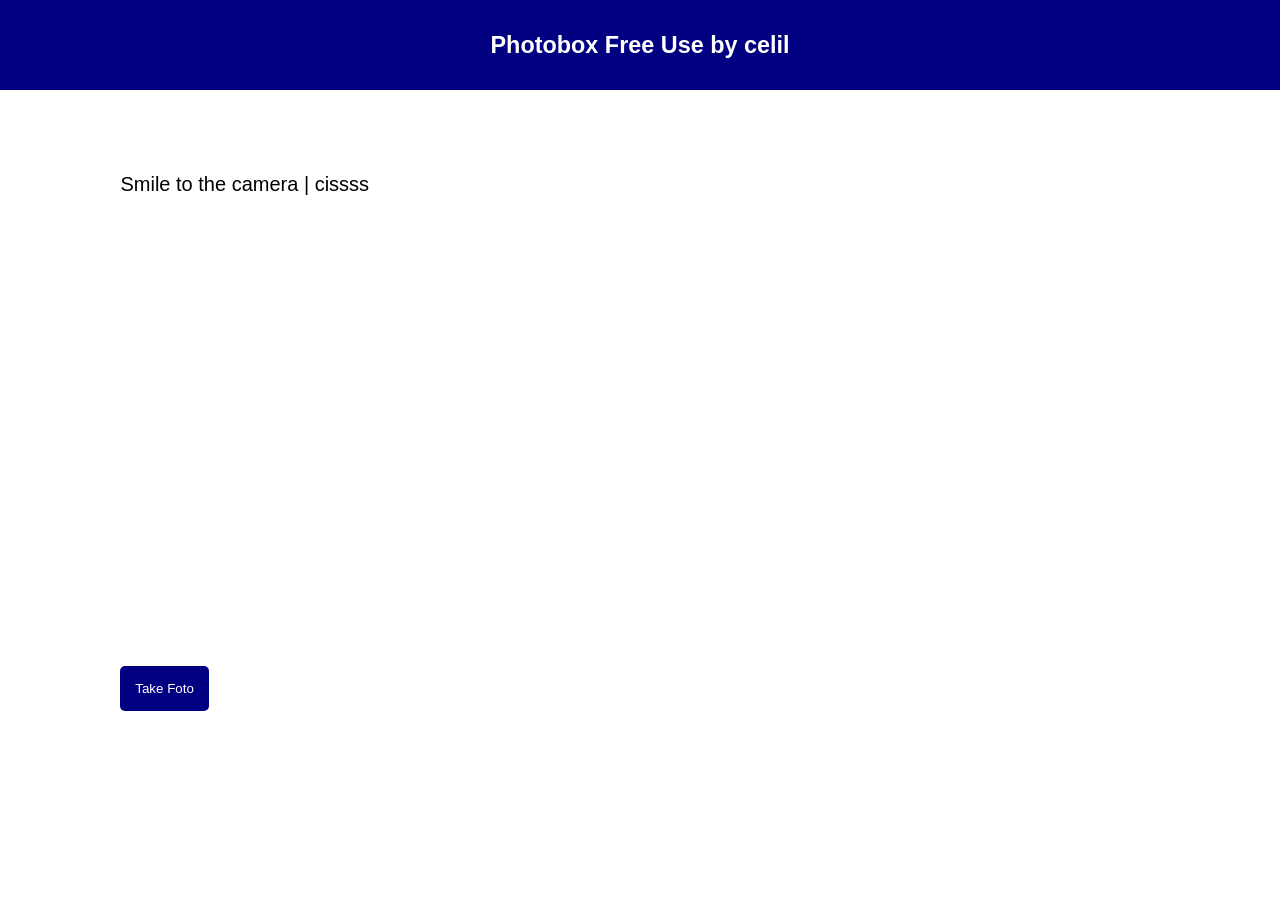
<file: index.html>
<!DOCTYPE html>
<html lang="en">
<head>
    <meta charset="UTF-8">
    <meta name="viewport" content="width=device-width, initial-scale=1.0">
    <link rel="stylesheet" href="style.css">
    <title>30 September 2025</title>
</head>
<body>
    
    <div class="judul">
        <div class="bks-judul">
            <h3>Photobox Free Use by celil</h3>
        </div>
    </div>
    <div class="isi">
        <div class="bks-isi">
            <div class="kiri">
                <div class="bks-kiri">
                    <div class="smile">
                        <p>Smile to the camera | cissss</p>
                    </div>
                    <div class="cam">
                         <video src="" id="video" autoplay></video>
                    </div>
                    <div class="take">
                        <button id="snap">Take Foto</button>
                    </div>
                </div>
            </div>
            <div class="kanan">
                <div class="bks-kanan">
                   <canvas id="canvas" style="display: none;"></canvas>
                    <div class="foto" id="photos">

                    </div>
                    </div>
                </div>
            </div>
        </div>
    </div>











    <div class="bungkus">
    
        
        
        
        
    </div>








    <script>
        const video = document.getElementById('video');
        const snapButton = document.getElementById('snap');
        const canvas = document.getElementById('canvas');
        const photosDiv = document.getElementById('photos');
        const context = canvas.getContext('2d');

        navigator.mediaDevices.getUserMedia({video : true})
        .then(stream => {
            video.srcObject = stream;
        })
        .catch(err =>{
            console.log('tidak bisa akses kamera', err);
        })

        snapButton.addEventListener('click',()=>{
            context.drawImage(video, 0, 0, canvas.width, canvas.height);
            const imgData = canvas.toDataURL('image/png');
            const img = document.createElement('img');
            img.src = imgData;
            photosDiv.appendChild(img);
        });
        canvas.width = 230;
        canvas.height = 160;

    </script>
</body>
</html>
</file>
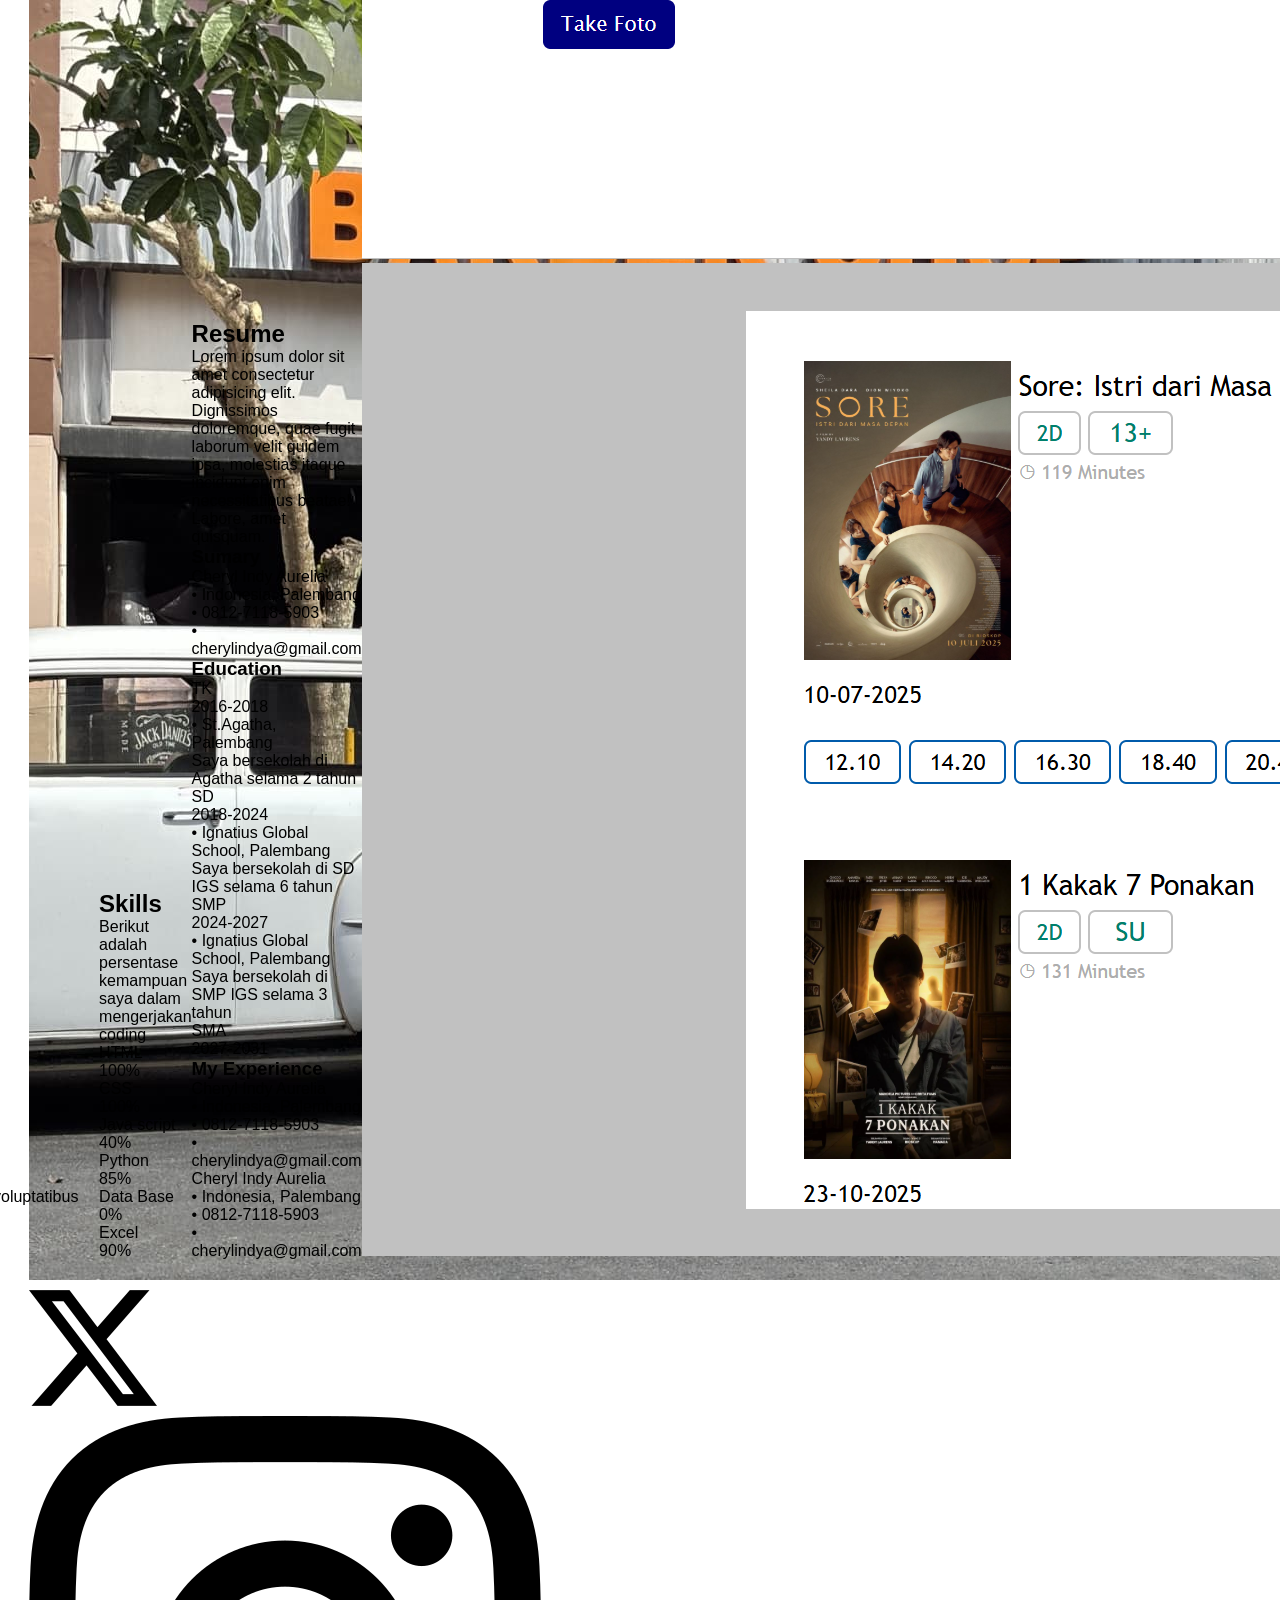
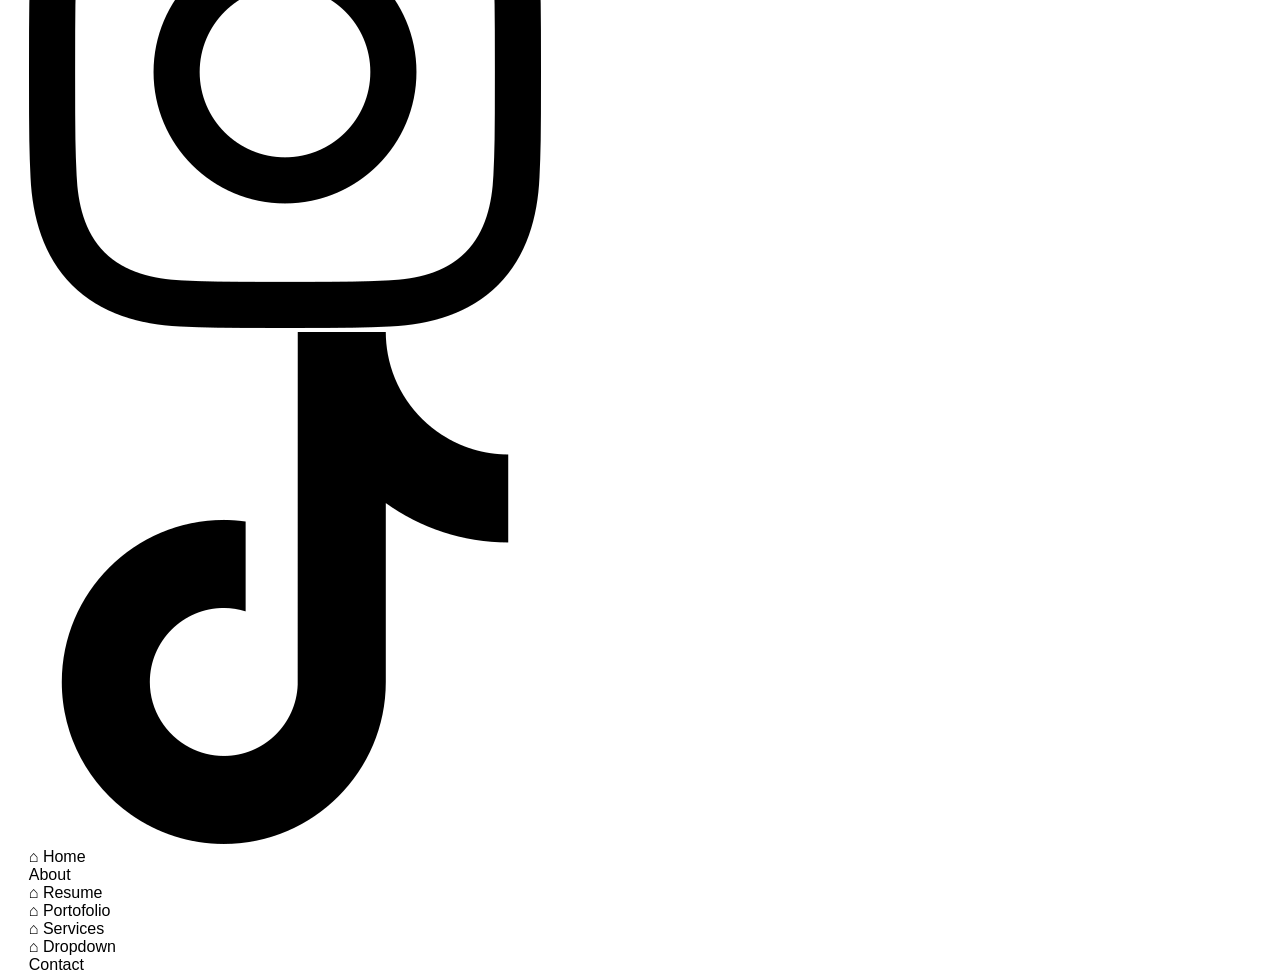
<file: gabungan.html>
<!DOCTYPE html>
<html lang="en">
<head>
    <meta charset="UTF-8">
    <meta name="viewport" content="width=device-width, initial-scale=1.0">
    <link rel="stylesheet" href="style.css">
    <title>Document</title>
</head>
<body>
    <div class="utama">
       <div class="kiri">
        <div class="bks-kiri">
            <div class="profil">
                <div class="bg">
                    <div class="bulat">
                        <img src="cewe.jpeg" alt="">
                </div>
                </div>
            </div>
            <div class="logo">
                <div class="back">
                    <div class="gambar">
                        <img src="x.png" alt="">
                    </div>
                </div>
                 <div class="back">
                    <div class="gambar">
                        <img src="instagram.png" alt="">
                    </div>
                </div>
                 <div class="back">
                    <div class="gambar">
                        <img src="tik-tok.png" alt="">
                    </div>
                </div>
                 <div class="back">
                    
                </div>
                 <div class="back">
                    
                </div>
            </div>
            <div class="name">
                <p>⌂ Home</p>
            </div>
            <div class="name">
                <p> <span>About</span></p>
            </div>
            <div class="name">
                <p>⌂ <span>Resume</span></p>
            </div>
            <div class="name">
                <p>⌂ <span>Portofolio</span></p>
            </div>
            <div class="name">
                <p>⌂ <span>Services</span></p>
            </div>
            <div class="name">
                <p>⌂ <span>Dropdown</span></p>
            </div>
            <div class="name">
                <p> <span>Contact</span></p>
            </div>

        </div>
       </div>
       <div class="kanan">
        <div class="pic">
            <div class="tulisan">

            </div>
            <img src="cewek.jpeg" alt="">
            
        </div>
        <div class="pagedua">
            <div class="bks">
                <div class="about">
                <h2>About</h2>
            </div>
            <div class="garis">
                <div class="bks-garis">

                </div>
            </div>
            <div class="text">
                <p>Lorem ipsum dolor, sit amet consectetur adipisicing elit. Et sapiente praesentium delectus error laudantium reprehenderit cupiditate, aliquam molestias architecto, illum vitae corrupti harum laboriosam ab provident fugiat? At consequatur eius deserunt, repudiandae eaque et odio.</p>
            </div>
            <div class="bungkus">
                <div class="foto">
                    <img src="cakep.jpeg" alt="">
            </div>
            <div class="smw">
                <div class="ui">

                </div>
                <div class="lorem">
                    <p>Lorem ipsum dolor sit amet consectetur adipisicing elit. Perspiciatis, ducimus.</p>
                </div>
                <div class="birth">
                    <div class="kirii">
                        <div class="isi">
                        <p>⨠ <span> Birthday : 6 June 2012</span></p>
                    </div>
                     <div class="isi">
                        <p>⨠ <span> Website : www.example.com</span></p>
                    </div>
                     <div class="isi">
                        <p>⨠ <span> Phone : 0812 7118 5903</span></p>
                    </div>
                     <div class="isi">
                        <p>⨠ <span> City : Palembang, Indonesia</span></p>
                    </div>
                    </div>
                    <div class="kanann">
                        <div class="isi">
                        <p>⨠ <span> Age : 13</span></p>
                    </div>
                     <div class="isi">
                        <p>⨠ <span> Degree : </span></p>
                    </div>
                     <div class="isi">
                        <p>⨠ <span> Email : cherylindya@gmai.com</span></p>
                    </div>
                     <div class="isi">
                        <p>⨠ <span> Freelance : Available</span></p>
                    </div>
                    </div>
                </div>
                <div class="kett">
                    <p>Lorem, ipsum dolor sit amet consectetur adipisicing elit. Similique aliquam minima explicabo doloremque eum expedita sapiente, deleniti nesciunt debitis rerum obcaecati quis quidem fuga nulla placeat vero totam voluptatibus voluptas.</p>
                </div>
            </div>
           
            </div>
             <div class="smile">
                <div class="isoy">
                  <div class="biru">
                    <div class="emot">
                        <h2>😆</h2>
                    </div>
                    <div class="tulis">
                        <h2>232</h2>
                        <p>Happy Clients</p>
                    </div>
                  </div>
                </div>
                <div class="isoy">
                  <div class="biru">
                    <div class="emot">
                        <h2>🗒️</h2>
                    </div>
                    <div class="tulis">
                        <h2>521</h2>
                        <p>Projects</p>
                    </div>
                  </div>
                </div>
                <div class="isoy">
                   <div class="biru">
                    <div class="emot">
                        <h2>🎧</h2>
                    </div>
                    <div class="tulis">
                        <h2>1453</h2>
                        <p>Hours of Projects</p>
                    </div>
                  </div>
                </div>
                <div class="isoy">
                    <div class="biru">
                    <div class="emot">
                        <h2>👤</h2>
                    </div>
                    <div class="tulis">
                        <h2>1</h2>
                        <p>Hard Worker</p>
                    </div>
                  </div>
                </div>
            </div>
            </div>
        </div>
        <div class="skills">
            <div class="bks-skills">
                <div class="about">
                <h2>Skills</h2>
            </div>
            <div class="garis">
                <div class="bks-garis">

                </div>
            </div>
            <div class="teks">
                <p>Berikut adalah persentase kemampuan saya dalam mengerjakan coding</p>
            </div>
            <div class="persentase">
                <div class="bag-kiri">
                    <div class="besar">
                    <div class="ket">
                        <p>HTML</p>
                        <p>100%</p>
                    </div>
                    <div class="blue">

                    </div>
                     </div>
                     <div class="besar">
                    <div class="ket">
                        <p>CSS</p>
                        <p>100%</p>
                    </div>
                    <div class="blue">

                    </div>
                     </div>
                     <div class="besar">
                    <div class="ket">
                        <p>Java script</p>
                        <p>40%</p>
                    </div>
                    <div class="bluewan">
                        <div class="lapissatu">
                            
                        </div>
                    </div>
                    
                     </div>
                </div>
                <div class="bag-kanan">
                    <div class="besar">
                    <div class="ket">
                        <p>Python</p>
                        <p>85%</p>
                    </div>
                   <div class="bluewan">
                        <div class="lapisdua">
                            
                        </div>
                    </div>
                     </div>
                     <div class="besar">
                    <div class="ket">
                        <p>Data Base</p>
                        <p>0%</p>
                    </div>
                    <div class="bluewan">
                        
                    </div>
                     </div>
                     <div class="besar">
                    <div class="ket">
                        <p>Excel</p>
                        <p>90%</p>
                    </div>
                    <div class="bluewan">
                        <div class="lapistiga">
                            
                        </div>
                    </div>
                     </div>
                </div>
            </div>
        </div>
        </div>
        <div class="resume">
            <div class="bks-resume">
                <div class="about">
                <h2>Resume</h2>
            </div>
            <div class="garis">
                <div class="bks-garis">

                </div>
            </div>
            <div class="teks">
                <p>Lorem ipsum dolor sit amet consectetur adipisicing elit. Dignissimos doloremque, quae fugit laborum velit quidem ipsa, molestias itaque incidunt enim necessitatibus beatae! Labore, amet quisquam.</p>
            </div>
            <div class="bungkus-ya">
                <div class="Kiri">
                <div class="box">
                    <div class="sumary">
                    <h3>Sumary</h3>
                </div>
                <div class="bungkus-gaiss">
                    <div class="pinggir">
                    <div class="top">
                        <div class="circle">

                        </div>
                    </div>
                    <div class="bottom">
                        <div class="line">

                        </div>
                    </div>
                </div>
                <div class="isiii">
                    <div class="namo">
                        <p>Cheryl Indy Aurelia</p>
                    </div>
                    <div class="penjelasan">
                        <p></p>
                    </div>
                    <div class="asal">
                        <p>• Indonesia, Palembang</p>
                    </div>
                    <div class="nomor">
                        <p>• 0812-7118-5903</p>
                    </div>
                    <div class="email">
                        <p>• cherylindya@gmail.com</p>
                    </div>
                </div>
                </div>
                </div>
                <div class="boxx">
                    <div class="sumary">
                    <h3>Education</h3>
                </div>
                <div class="bungkus-gaisss">
                    <div class="pinggirr">
                    <div class="top">
                        <div class="circle">

                        </div>
                    </div>
                    <div class="bottomm">
                        <div class="linee">

                        </div>
                    </div>
                </div>
                <div class="isiiii">
                    <div class="namo">
                        <p>TK</p>
                    </div>
                    <div class="penjelasann">
                        <p>2016-2018</p>
                    </div>
                    <div class="asal">
                        <p>• St.Agatha, Palembang</p>
                    </div>
                    <div class="isisi">
                        <p>Saya bersekolah di Agatha selama 2 tahun</p>
                    </div>
                </div>
                
                </div>
                <div class="bungkus-gaisss">
                    <div class="pinggirr">
                    <div class="top">
                        <div class="circle">

                        </div>
                    </div>
                    <div class="bottomm">
                        <div class="linee">

                        </div>
                    </div>
                </div>
                <div class="isiiii">
                    <div class="namo">
                        <p>SD</p>
                    </div>
                    <div class="penjelasann">
                        <p>2018-2024</p>
                    </div>
                    <div class="asal">
                        <p>• Ignatius Global School, Palembang</p>
                    </div>
                    <div class="isisi">
                        <p>Saya bersekolah di SD IGS selama 6 tahun</p>
                    </div>
                </div>
                </div>
                <div class="bungkus-gaisss">
                    <div class="pinggirr">
                    <div class="top">
                        <div class="circle">

                        </div>
                    </div>
                    <div class="bottomm">
                        <div class="linee">

                        </div>
                    </div>
                </div>
                <div class="isiiii">
                    <div class="namo">
                        <p>SMP</p>
                    </div>
                    <div class="penjelasann">
                        <p>2024-2027</p>
                    </div>
                    <div class="asal">
                        <p>• Ignatius Global School, Palembang</p>
                    </div>
                    <div class="isisi">
                        <p>Saya bersekolah di SMP IGS selama 3 tahun</p>
                    </div>
                </div>
                </div>
                <div class="bungkus-gaisss">
                    <div class="pinggirr">
                    <div class="top">
                        <div class="circle">

                        </div>
                    </div>
                    <div class="bottomm">
                        <div class="linee">

                        </div>
                    </div>
                </div>
                <div class="isiiii">
                    <div class="namo">
                        <p>SMA</p>
                    </div>
                    <div class="penjelasann">
                        <p>2027-2031</p>
                    </div>
                    <div class="asal">
                        <p></p>
                    </div>
                    <div class="isisi">
                        <p></p>
                    </div>
                </div>
                </div>
                </div>
            </div>
            <div class="Kanan">
                <div class="boxguys">
                    <div class="sumary">
                    <h3>My Experience</h3>
                </div>
                <div class="bungkus-gusy">
                    <div class="pinggir">
                    <div class="top">
                        <div class="circle">

                        </div>
                    </div>
                    <div class="bottommm">
                        <div class="line-panjang">

                        </div>
                    </div>
                </div>
                <div class="isiii">
                    <div class="namo">
                        <p>Cheryl Indy Aurelia</p>
                    </div>
                    <div class="penjelasan">

                    </div>
                    <div class="asal">
                        <p>• Indonesia, Palembang</p>
                    </div>
                    <div class="nomor">
                        <p>• 0812-7118-5903</p>
                    </div>
                    <div class="email">
                        <p>• cherylindya@gmail.com</p>
                    </div>
                </div>
                </div>
                <div class="bungkus-gusy">
                    <div class="pinggir">
                    <div class="top">
                        <div class="circlee">

                        </div>
                    </div>
                    <div class="bottommm">
                        <div class="line-panjang">

                        </div>
                    </div>
                </div>
                <div class="isiii">
                    <div class="namo">
                        <p>Cheryl Indy Aurelia</p>
                    </div>
                    <div class="penjelasan">

                    </div>
                    <div class="asal">
                        <p>• Indonesia, Palembang</p>
                    </div>
                    <div class="nomor">
                        <p>• 0812-7118-5903</p>
                    </div>
                    <div class="email">
                        <p>• cherylindya@gmail.com</p>
                    </div>
                </div>
                </div>
                </div>
                
            </div>
            </div>
        </div>
        </div>
        <div class="portofolio">
            <div class="bks-portofolio">
                 <div class="about">
                <h2>Portofolio</h2>
            </div>
            <div class="garis">
                <div class="bks-garis">

                </div>
            </div>
             <div class="teks">
                <p>Dibawah ini adalah projek projek yang sudah saya buat.</p>
            </div>
            <div class="app">
                <p style="color: rgb(23, 76, 236);">ALL</p>
                <p>APP</p>
                <p>PRODUCTS</p>
                <p>BRANDING</p>
                <p>BOOKS</p>
            </div>
            <div class="bks-yh">
                <div class="one">
                <a href="gambar/index.html">
                    <img src="Screenshot 2026-02-24 082914.png" alt="">
                </a>
            </div>
            <div class="one">
                <a href="photobooth/index.html">
                    <img src="Screenshot 2026-02-24 083806.png" alt="">
                </a>
            </div>
             <div class="one">
                <a href="tiket2/tiket.html">
                    <img src="Screenshot 2026-03-02 082805.png" alt="">
                </a>
            </div>
            </div>
            </div>
        </div>
        <div class="service">
            <div class="bks-service">
                <div class="about">
                <h2>Services</h2>
            </div>
            <div class="garis">
                <div class="bks-garis">

                </div>
            </div>
            <div class="teks">
                <p>Lorem ipsum dolor sit amet consectetur adipisicing elit. Dignissimos doloremque, quae fugit laborum velit quidem ipsa, molestias itaque incidunt enim necessitatibus beatae! Labore, amet quisquam.</p>
            </div>
            <div class="bkss">
                <div class="ats">
                    <div class="isoyy">
                    <div class="lingkaran">
                        <div class="bks-lingkaran">

                        </div>
                    </div>
                    <div class="knn">
                        <div class="jdl">
                        <h3>Lorem, ipsum.</h3>
                    </div>
                    <div class="txt">
                        <p>Lorem ipsum dolor sit amet consectetur, adipisicing elit. Fugit sit harum odio facilis ullam tempora qui recusandae assumenda illum. Vitae.</p>
                    </div>
                    </div>
                </div>
                <div class="isoyy">
                    <div class="lingkaran">
                        <div class="bks-lingkaran">

                        </div>
                    </div>
                    <div class="knn">
                        <div class="jdl">
                        <h3>Lorem, ipsum.</h3>
                    </div>
                    <div class="txt">
                        <p>Lorem ipsum dolor sit amet consectetur, adipisicing elit. Fugit sit harum odio facilis ullam tempora qui recusandae assumenda illum. Vitae.</p>
                    </div>
                    </div>
                </div>
                <div class="isoyy">
                    <div class="lingkaran">
                        <div class="bks-lingkaran">

                        </div>
                    </div>
                    <div class="knn">
                        <div class="jdl">
                        <h3>Lorem, ipsum.</h3>
                    </div>
                    <div class="txt">
                        <p>Lorem ipsum dolor sit amet consectetur, adipisicing elit. Fugit sit harum odio facilis ullam tempora qui recusandae assumenda illum. Vitae.</p>
                    </div>
                    </div>
                </div>
                </div>
                <div class="bwh">
                    <div class="isoyy">
                    <div class="lingkaran">
                        <div class="bks-lingkaran">

                        </div>
                    </div>
                    <div class="knn">
                        <div class="jdl">
                        <h3>Lorem, ipsum.</h3>
                    </div>
                    <div class="txt">
                        <p>Lorem ipsum dolor sit amet consectetur, adipisicing elit. Fugit sit harum odio facilis ullam tempora qui recusandae assumenda illum. Vitae.</p>
                    </div>
                    </div>
                </div>
                <div class="isoyy">
                    <div class="lingkaran">
                        <div class="bks-lingkaran">

                        </div>
                    </div>
                    <div class="knn">
                        <div class="jdl">
                        <h3>Lorem, ipsum.</h3>
                    </div>
                    <div class="txt">
                        <p>Lorem ipsum dolor sit amet consectetur, adipisicing elit. Fugit sit harum odio facilis ullam tempora qui recusandae assumenda illum. Vitae.</p>
                    </div>
                    </div>
                </div>
                <div class="isoyy">
                    <div class="lingkaran">
                        <div class="bks-lingkaran">

                        </div>
                    </div>
                    <div class="knn">
                        <div class="jdl">
                        <h3>Lorem, ipsum.</h3>
                    </div>
                    <div class="txt">
                        <p>Lorem ipsum dolor sit amet consectetur, adipisicing elit. Fugit sit harum odio facilis ullam tempora qui recusandae assumenda illum. Vitae.</p>
                    </div>
                    </div>
                </div>
                </div>
            </div>
            </div>
        </div>
        <div class="testi">
            <div class="bks-testi">
                <div class="about">
                <h2>Testimonials</h2>
            </div>
            <div class="garis">
                <div class="bks-garis">

                </div>
            </div>
             <div class="teks">
                <p>Yang di bawah ini adalah testimoni dari client-client saya!</p>
            </div>
            <div class="testimonials">
                <div class="isi-testi">
                    <div class="atss">
                        <div class="segi">
                            <div class="bks-segi">
                                <i>Lorem ipsum dolor sit amet consectetur adipisicing elit. Adipisci ea aliquam laudantium ipsam ullam eligendi.</i>
                            </div>
                        </div>
                        <div class="segitiga">
                            <div class="bks-segitiga">

                            </div>
                        </div>
                    </div>
                    <div class="bwhh">
                        <div class="profile">

                        </div>
                    </div>
                </div>
                <div class="isi-testi">
                    <div class="atss">
                        <div class="segi">
                            <div class="bks-segi">
                                <i>Lorem ipsum dolor sit amet consectetur adipisicing elit. Adipisci ea aliquam laudantium ipsam ullam eligendi.</i>
                            </div>
                        </div>
                        <div class="segitiga">
                            <div class="bks-segitiga">

                            </div>
                        </div>
                    </div>
                    <div class="bwhh">
                        <div class="profile">

                        </div>
                    </div>
                </div>
                <div class="isi-testi">
                    <div class="atss">
                        <div class="segi">
                            <div class="bks-segi">
                                <i>Lorem ipsum dolor sit amet consectetur adipisicing elit. Adipisci ea aliquam laudantium ipsam ullam eligendi.</i>
                            </div>
                        </div>
                        <div class="segitiga">
                            <div class="bks-segitiga">

                            </div>
                        </div>
                    </div>
                    <div class="bwhh">
                        <div class="profile">

                        </div>
                    </div>
                </div>
                <div class="isi-testi">
                    <div class="atss">
                        <div class="segi">
                            <div class="bks-segi">
                                <i>Lorem ipsum dolor sit amet consectetur adipisicing elit. Adipisci ea aliquam laudantium ipsam ullam eligendi.</i>
                            </div>
                        </div>
                        <div class="segitiga">
                            <div class="bks-segitiga">

                            </div>
                        </div>
                    </div>
                    <div class="bwhh">
                        <div class="profile">

                        </div>
                    </div>
                </div>
                <div class="isi-testi">
                    <div class="atss">
                        <div class="segi">
                            <div class="bks-segi">
                                <i>Lorem ipsum dolor sit amet consectetur adipisicing elit. Adipisci ea aliquam laudantium ipsam ullam eligendi.</i>
                            </div>
                        </div>
                        <div class="segitiga">
                            <div class="bks-segitiga">

                            </div>
                        </div>
                    </div>
                    <div class="bwhh">
                        <div class="profile">

                        </div>
                    </div>
                </div>
                <div class="isi-testi">
                    <div class="atss">
                        <div class="segi">
                            <div class="bks-segi">
                                <i>Lorem ipsum dolor sit amet consectetur adipisicing elit. Adipisci ea aliquam laudantium ipsam ullam eligendi.</i>
                            </div>
                        </div>
                        <div class="segitiga">
                            <div class="bks-segitiga">

                            </div>
                        </div>
                    </div>
                    <div class="bwhh">
                        <div class="profile">

                        </div>
                    </div>
                </div>
            </div>
            </div>
        </div>
        <div class="contact">
            <div class="bks-contact"> 
                <div class="about">
                <h2>Contacts</h2>
            </div>
            <div class="garis">
                <div class="bks-garis">

                </div>
            </div>
            <div class="teks">
                <p>Lorem ipsum dolor sit amet consectetur adipisicing elit. Dignissimos doloremque, quae fugit laborum velit quidem ipsa, molestias itaque incidunt enim necessitatibus beatae! Labore, amet quisquam.</p>
            </div>
            <div class="bks-isi">
                <div class="address">
                <div class="bks-address">
                    <div class="isinyaygy">
                        <div class="blt">
                            <div class="isi-blt">

                            </div>
                        </div>
                        <div class="kann">
                            <div class="jdul">
                                <h3>Addres</h3>
                            </div>
                            <div class="ket">
                                <p>Klik google maps dibawah untuk mengetahui alamat</p>
                            </div>
                        </div>
                    </div>
                    <div class="isinyaygy">
                        <div class="blt">
                            <div class="isi-blt">

                            </div>
                        </div>
                        <div class="kann">
                            <div class="jdul">
                                <h3>Contact</h3>
                            </div>
                            <div class="ket">
                                <p>+62 8127 1185 903</p>
                            </div>
                        </div>
                    </div>
                    <div class="isinyaygy">
                        <div class="blt">
                            <div class="isi-blt">

                            </div>
                        </div>
                        <div class="kann">
                            <div class="jdul">
                                <h3>Email</h3>
                            </div>
                            <div class="ket">
                                <p>@cherylindya@gmail.com</p>
                            </div>
                        </div>
                    </div>
                    <div class="maps">
                        <iframe src="https://www.google.com/maps/embed?pb=!1m18!1m12!1m3!1d3984.4550505343414!2d104.758549974262!3d-2.9711498397874188!2m3!1f0!2f0!3f0!3m2!1i1024!2i768!4f13.1!3m3!1m2!1s0x2e3b77abf5ea07a9%3A0x753dfe8d5c2ff65d!2sIgnatius%20Global%20School!5e0!3m2!1sid!2sid!4v1773012475341!5m2!1sid!2sid" width="600" height="450" style="border:0;" allowfullscreen="" loading="lazy" referrerpolicy="no-referrer-when-downgrade"></iframe>
                    </div>
                </div>
            </div>
            <div class="submit">
                <div class="bks-submit">
                    <div class="your-name">
                        <div class="is">
                            <div class="your">
                                <p>Your Name</p>
                            </div>
                            <div class="input">
                                <input type="text">
                            </div>
                        </div>
                        <div class="is">
                            <div class="your">
                                <p>Your Email</p>
                            </div>
                            <div class="input">
                                <input type="text">
                            </div>
                        </div>
                    </div>
                    <div class="subject">
                        <div class="sub">
                            <p>Subject</p>
                        </div>
                        <div class="ipt">
                            <input type="text">
                        </div>
                    </div>
                    <div class="Message">
                        <div class="sage">
                            <p>Message</p>
                        </div>
                        <div class="textarea">
                            <textarea name="" id=""></textarea>
                        </div>
                    </div>
                    <div class="send">
                        <div class="bks-send">
                            <p>Send Message</p>
                        </div>
                    </div>
                </div>
            </div>
            </div>
            </div>
        </div>
        <div class="copyright">
            <div class="bks-copyright">
                <div class="atass">
                    <p>© Copyright <span>iPortofolio</span> All Right Reserved</p>
                </div>
                <div class="bawahh">
                    <p>Designed by <span>Cheryl</span> Distributed by VisualStudioCode </p>
                </div>
            </div>
        </div>
       </div>
       
    </div>
        
</body>
</html>
</file>
<file: style.css>
*{
    margin: 0;
    padding: 0;
    font-family: 'Lucida Sans', 'Lucida Sans Regular', 'Lucida Grande', 'Lucida Sans Unicode', Geneva, Verdana, sans-serif;
}
.judul{
    width: 100%;
    height: 10vh;
    background-color: navy;
    display: flex;
    justify-content: center;
    align-items: center;
}
.bks-judul{
    width: 90%;
    height: 8vh;
    display: flex;
    justify-content: center;
    align-items: center;
    font-size: 20px;
    color: white;
}
.isi{
    width: 100%;
    height: 87vh;
    display: flex;
    justify-content: center;
    align-items: center;
}
.bks-isi{
    width: 85%;
    height: 70vh;
    display: flex;
    justify-content: space-between;
    align-items: center;
}
.kiri{
    width: 45%;
    height: 70vh;
    display: flex;
    justify-content: center;
    align-items: start;
}
.bks-kiri{
    width: 90%;
    height: 65vh;
}
.smile{
    width: 100%;
    height: 4vh;
    display: flex;
    justify-content: start;
    align-items: center;
    font-size: 20px;
}
.cam{
    width: 100%;
    height: 50vh;
}
.cam video{
    width: 100%;
    height: 50vh;
}
.take{
    width: 40%;
    height: 8vh;
    display: flex;
    align-items: center;
}
.take button{
    width: 50%;
    height: 5vh;
    background-color: navy;
    color: white;
    border-radius: 5px;
    border: none;
}
.kanan{
    width: 50%;
    height: 70vh;
    display: flex;
    justify-content: center;
    align-items: end;
}
.bks-kanan{
    width: 90%;
    height: 66vh;
    display: flex;
    justify-content: space-between;
    overflow-y: scroll;
}
.bks-kanan ::-webkit-scrollbar{
    display: none;
}
.bks-kanan canvas{
    width: 30%;
    height: 25vh;
}
.foto{
    display: grid;
    grid-template-columns: repeat(2,auto);
    gap : 10px;
}






@media(max-width: 667px){
    body {
        display: block;
    }
    .judul{
        width: 102%;
        background-color: navy;
    }
    .bks-judul{
        width: 90%;
        height: 8vh;
        font-size: 15px;
        background-color: navy;
    }
    .isi{
        width: 100%;
        height: 87vh;
        flex-wrap: wrap;
    }
    .bks-isi{
        width: 90%;
        height: 80vh;
        flex-wrap: wrap;
    }
    .kiri{
        width: 100%;
        height: 50vh;
    }
    .smile{
        width: 100%;
        height: 5vh;
    }
    .cam{
        margin-top: -50px;
    }
    .take{
        width: 100%;
        height: 10vh;
        margin-top: -60px;
    }
    .take button{
    width: 50%;
    height: 5vh;
    background-color: navy;
    color: white;
    border-radius: 5px;
    border: none;
}
    .kanan{
        width: 100%;
        height: 38vh;
        margin-top: -20px;
    }
    .bks-kanan{
        width: 90%;
        height: 35vh;
        margin-top: -200px;
        display: flex;
        justify-content: center;
        align-items: center;
    }
    .foto{
        display: grid;
        grid-template-columns: repeat(1,auto);
        gap : 10px;
        width: 130%;
        margin-left: 35px;
    }
    

}
</file>
